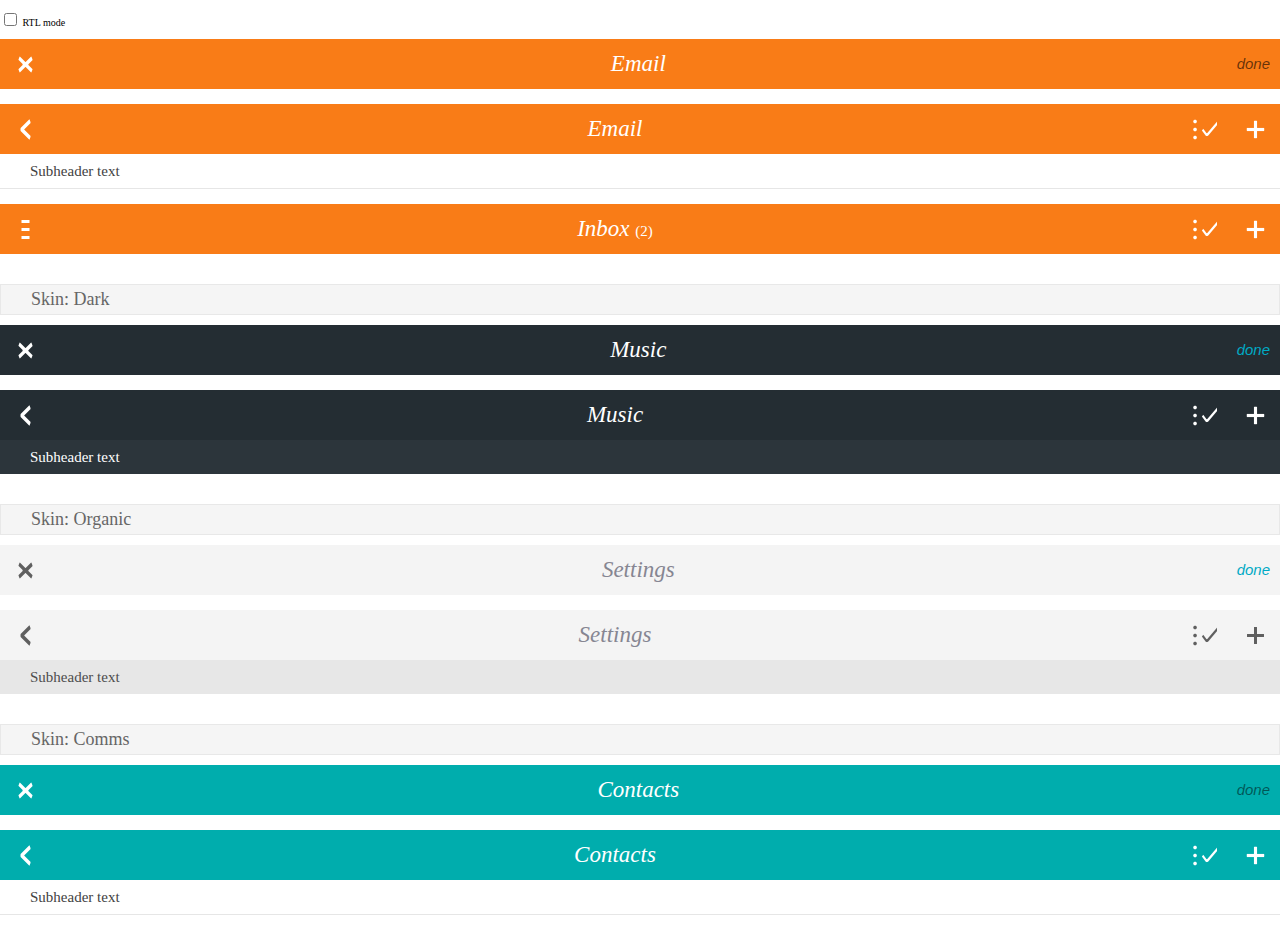
<file: styles/resources/headers/index.html>
<!DOCTYPE html>
<html>
<head>
  <meta charset="utf-8">
  <title>Headers</title>
  <meta name="description" content="Providing top-level navigation and inputs for the active view">
  <!--
    - This <style> and <link> is only used for the example preview,
    - it isn't needed for the real use case.
    -->
  <link rel="stylesheet" href="../headers.css">
  <style type="text/css">
    html, body {
      margin: 0;
      padding: 0;
      font-size: 10px;
      background-color: #fff;
    }
    body {
      background: none;
    }

    h2.bb-docs {
      font-size: 1.8rem;
      font-weight: 300;
      color: #666;
      margin: -0.1rem 0 0;
      background-color: #f5f5f5;
      padding: 0.4rem 0.4rem 0.4rem 3rem;
      border: solid 0.1rem #e8e8e8;
      margin: 3rem 0 1rem;
    }

    section[role="region"] {
      margin-bottom: 1.5rem;
      position: relative;
    }
  </style>
</head>
<body role="application">
  <p dir="ltr">
    <label>
      <input type="checkbox"
        onchange="document.documentElement.dir = this.checked ? 'rtl' : 'ltr'">
      RTL mode
    </label>
  </p>

  <section role="region">
    <header>
      <a href="#"><span class="icon icon-close">close</span></a>
      <menu type="toolbar">
        <button>done</button>
      </menu>
      <h1>Email</h1>
    </header>
  </section>

  <section role="region">
    <header>
      <a href="#"><span class="icon icon-back">back</span></a>
      <menu type="toolbar">
        <button><span class="icon icon-edit">edit</span></button>
        <button><span class="icon icon-add">add</span></button>
      </menu>
      <h1>Email</h1>
    </header>
    <header>
      <h2>Subheader text</h2>
    </header>
  </section>

  <section role="region">
    <header>
      <button><span class="icon icon-menu">menu</span></button>
      <menu type="toolbar">
        <button><span class="icon icon-edit">edit</span></button>
        <button><span class="icon icon-add">add</span></button>
      </menu>
      <h1>Inbox <em>(2)</em></h1>
    </header>
  </section>

  <h2 class="bb-docs">Skin: Dark</h2>
  <section role="region" class="skin-dark">
    <header>
      <a href="#"><span class="icon icon-close">close</span></a>
      <menu type="toolbar">
        <button>done</button>
      </menu>
      <h1>Music</h1>
    </header>
  </section>

  <section role="region" class="skin-dark">
    <header>
      <a href="#"><span class="icon icon-back">back</span></a>
      <menu type="toolbar">
        <button><span class="icon icon-edit">edit</span></button>
        <button><span class="icon icon-add">add</span></button>
      </menu>
      <h1>Music</h1>
    </header>
    <header>
      <h2>Subheader text</h2>
    </header>
  </section>

  <h2 class="bb-docs">Skin: Organic</h2>
  <section role="region" class="skin-organic">
    <header>
      <a href="#"><span class="icon icon-close">close</span></a>
      <menu type="toolbar">
        <button>done</button>
      </menu>
      <h1>Settings</h1>
    </header>
  </section>

  <div class="skin-organic">
    <section role="region">
      <header>
        <a href="#"><span class="icon icon-back">back</span></a>
        <menu type="toolbar">
          <button><span class="icon icon-edit">edit</span></button>
          <button><span class="icon icon-add">add</span></button>
        </menu>
        <h1>Settings</h1>
      </header>
      <header>
        <h2>Subheader text</h2>
      </header>
    </section>
  </div>

  <h2 class="bb-docs">Skin: Comms</h2>
  <div class="skin-comms">
    <section role="region">
      <header>
        <a href="#"><span class="icon icon-close">close</span></a>
        <menu type="toolbar">
          <button>done</button>
        </menu>
        <h1>Contacts</h1>
      </header>
    </section>

    <section role="region">
      <header>
        <a href="#"><span class="icon icon-back">back</span></a>
        <menu type="toolbar">
          <button><span class="icon icon-edit">edit</span></button>
          <button><span class="icon icon-add">add</span></button>
        </menu>
        <h1>Contacts</h1>
      </header>
      <header>
        <h2>Subheader text</h2>
      </header>
    </section>
  </div>

</body>
</html>
</file>
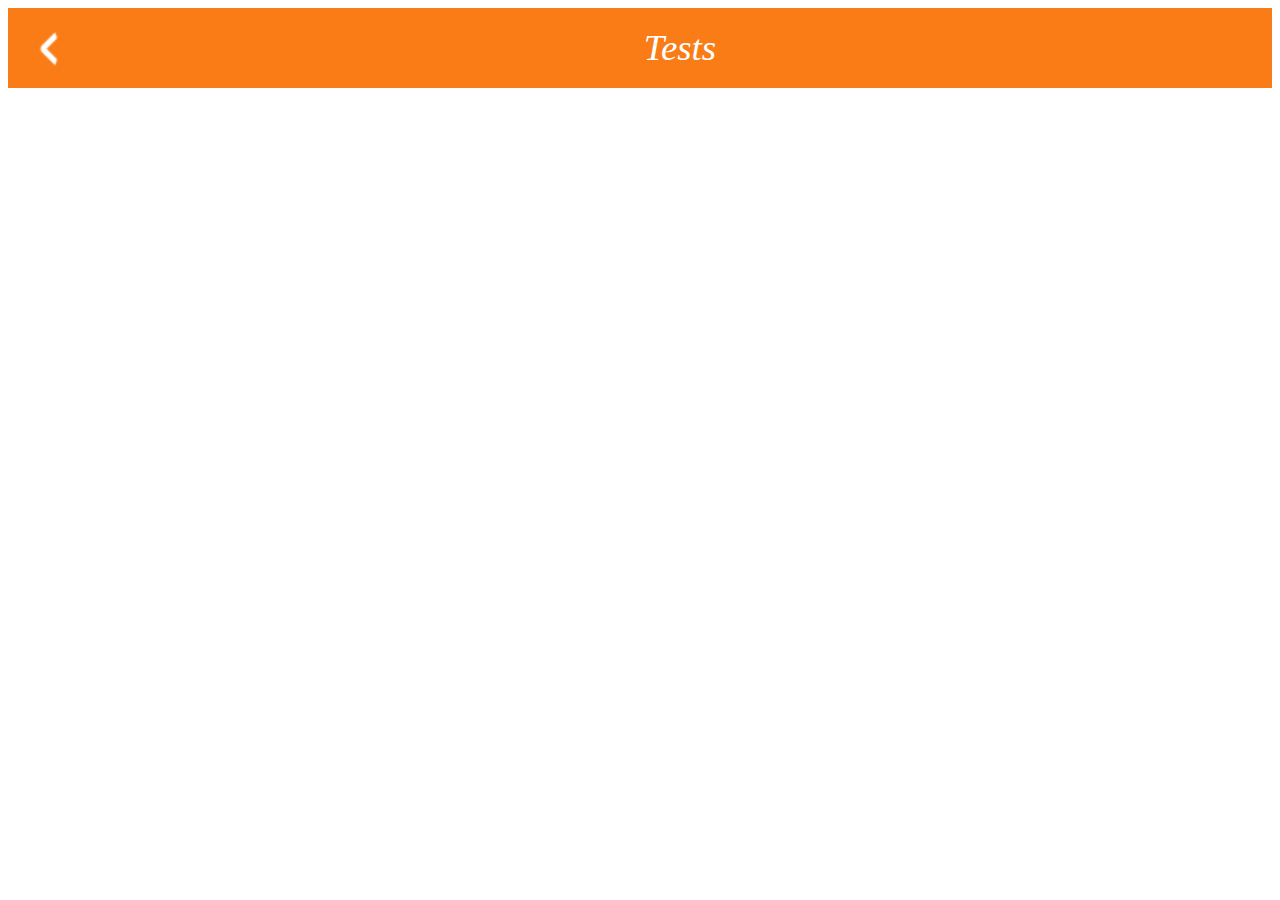
<file: foodOff/foodOff.html>
<!DOCTYPE HTML>
<html>
    <head>
        <title>famo.us App</title>
        <meta name="viewport" content="width=device-width, maximum-scale=1, user-scalable=no" />
        <meta name="mobile-web-app-capable" content="yes" />
        <meta name="apple-mobile-web-app-capable" content="yes" />
        <meta name="apple-mobile-web-app-status-bar-style" content="black" />

        <!-- shims for backwards compatibility -->
        <script type="text/javascript" src="http://code.famo.us/lib/functionPrototypeBind.js"></script>
        <script type="text/javascript" src="http://code.famo.us/lib/classList.js"></script>
        <script type="text/javascript" src="http://code.famo.us/lib/requestAnimationFrame.js"></script>

        <!-- module loader -->
        <script type="text/javascript" src="http://code.famo.us/lib/require.js"></script>

        <!-- famous -->
        <link rel="stylesheet" type="text/css" href="http://code.famo.us/famous/0.2/famous.css" />
        <link href="../styles/app.css" rel="stylesheet" type="text/css">
        <script type="text/javascript" src="http://code.famo.us/famous/0.2/famous.min.js"></script>

        <!-- app code -->
        <link rel="stylesheet" type="text/css" href="css/app.css" />
        <script type="text/javascript">
            require.config({baseUrl: 'src/'});
            require(['main']);
        </script>
    </head>
    <body>
    <section role="region">
        <header>
            <a href="#" onclick="history.back();"><span class="icon icon-back">edit</span></a>
            <menu type="toolbar">
            </menu>
            <h1>Tests</h1>
        </header>
    </section>
    </body>
</html>
</file>
<file: styles/resources/headers.css>
/* -------------------------------------------------------------------
  HEADERS: layout
  Form factor or Skin dependent styles should NOT be defined here.
------------------------------------------------------------------- */

section[role="region"] > header:first-child {
  position: relative;
  display: block;
  z-index: 10;
  padding: 0;
  height: 5rem;
  border: none;
}

section[role="region"] > header:first-child h1 {
  font-size: 2.3rem;
  line-height: 5rem;
  white-space: nowrap;
  text-overflow: ellipsis;
  display: block;
  overflow: hidden;
  margin: 0;
  padding: 0 1rem;
  height: 100%;
  font-weight: 300;
  font-style: italic;
  text-align: center;
}

section[role="region"] > header:first-child h1 em {
  font-weight: 400;
  font-size: 1.5rem;
  line-height: 1em;
  font-style: normal;
}

section[role="region"] > header:first-child menu {
  height: 100%;
  float: right;
  padding: 0;
  margin: 0;
}

/* ----------------------------------
  Buttons
---------------------------------- */

section[role="region"] > header:first-child a,
section[role="region"] > header:first-child button {
  box-sizing: border-box;
  position: relative;
  display: block;
  overflow: hidden;
  float: left;
  min-width: 5rem;
  width: auto;
  height: 5rem;
  border: none;
  background: none;
  padding: 0 1rem;
  margin: 0;
  font-weight: 400;
  font-size: 1.5rem;
  line-height: 5rem;
  border-radius: 0;
  text-decoration: none;
  text-align: center;
  text-shadow: none;
  font-style: italic;
}

/* Pressed state */
section[role="region"] > header:first-child a:focus {
  outline: none;
}

section[role="region"] > header:first-child button::-moz-focus-inner {
  outline: none;
  border: none;
  margin-top: -0.2rem; /* To fix line-height bug (697451) */
  padding: 0;
}

/* Disabled state */
section[role="region"] > header:first-child a[aria-disabled="true"],
section[role="region"] > header:first-child button[disabled] {
  opacity: 0.3;
  pointer-events: none;
}

/* ----------------------------------
  Icons
---------------------------------- */

section[role="region"] > header:first-child .icon {
  display: block;
  width: 3rem;
  height: 5rem;
  background: transparent no-repeat center / 3rem auto;
  font-size: 0;
}

/* ----------------------------------
  Subheader
---------------------------------- */

section[role="region"] > header {
  z-index: 0;
  height: auto;
}

section[role="region"] header h2 {
  margin: 0;
  padding: 0.8rem 3rem;
  font-weight: 400;
  font-size: 1.5rem;
  line-height: 1.8rem;
}

/* ----------------------------------
  right-to-left
---------------------------------- */

html[dir="rtl"] section[role="region"] > header:first-child menu {
  float: left;
}

html[dir="rtl"] section[role="region"] > header:first-child button,
html[dir="rtl"] section[role="region"] > header:first-child a {
  float: right;
}

html[dir="rtl"] section[role="region"] > header:first-child .icon-back {
  transform: rotate(180deg);
}

/* -----------------------------------------------------------------
  HEADER SKIN: default
  Default values in case we are not overriding them using
  class="skin-*"
----------------------------------------------------------------- */

section[role="region"] > header:first-child {
  color: #fff;
  background-color: #f97c17;
}

section[role="region"] > header:first-child h1 {
  color: #fff;
}

section[role="region"] > header:first-child a,
section[role="region"] > header:first-child button {
  color: rgba(0,0,0,0.6);
}

section[role="region"] > header:first-child a:active,
section[role="region"] > header:first-child button:active,
section[role="region"] > header:first-child a:hover,
section[role="region"] > header:first-child button:hover {
  background-color: rgba(0,0,0,0.07);
}

section[role="region"] > header:first-child a:focus,
section[role="region"] > header:first-child button:focus {
  background-color: transparent;
}

/* ----------------------------------
  Icons
---------------------------------- */

section[role="region"] > header:first-child .icon-add {
  background-image: url(headers/images/icons/add.png);
}

section[role="region"] > header:first-child .icon-compose {
  background-image: url(headers/images/icons/compose.png);
}

section[role="region"] > header:first-child .icon-edit {
  background-image: url(headers/images/icons/edit.png);
}

section[role="region"] > header:first-child .icon-send {
  background-image: url(headers/images/icons/send.png);
}

section[role="region"] > header:first-child .icon-close {
  background-image: url(headers/images/icons/close.png);
}

section[role="region"] > header:first-child .icon-back {
  background-image: url(headers/images/icons/back.png);
}

section[role="region"] > header:first-child .icon-menu {
  background-image: url(headers/images/icons/menu.png);
}

section[role="region"] > header:first-child .icon-user {
  background-image: url(headers/images/icons/user.png);
}

section[role="region"] > header:first-child .icon-up {
  background-image: url(headers/images/icons/up.png);
}

section[role="region"] > header:first-child .icon-down {
  background-image: url(headers/images/icons/down.png);
}

section[role="region"] > header:first-child .icon-options {
  background-image: url(headers/images/icons/options.png);
}

/* ----------------------------------
  Subheader
---------------------------------- */

section[role="region"] header h2 {
  color: #424242;
  border-bottom: solid 0.1rem #e6e6e6;
}

/* -----------------------------------------------------------------
  HEADER SKIN: comms
  .skin-comms will override default values
----------------------------------------------------------------- */

.skin-comms section[role="region"] > header:first-child,
section[role="region"].skin-comms > header:first-child {
  background-color: #00adad;
}

.skin-comms section[role="region"] > header:first-child a,
.skin-comms section[role="region"] > header:first-child button,
section[role="region"].skin-comms > header:first-child a,
section[role="region"].skin-comms > header:first-child button {
  color: rgba(0,0,0,0.5);
}

.skin-comms section[role="region"] > header:first-child a:active,
.skin-comms section[role="region"] > header:first-child button:active,
.skin-comms section[role="region"] > header:first-child a:hover,
.skin-comms section[role="region"] > header:first-child button:hover,
section[role="region"].skin-comms > header:first-child a:active,
section[role="region"].skin-comms > header:first-child button:active,
section[role="region"].skin-comms > header:first-child a:hover,
section[role="region"].skin-comms > header:first-child button:hover {
  background-color: rgba(0,0,0,0.1);
}

.skin-comms section[role="region"] > header:first-child a:focus,
.skin-comms section[role="region"] > header:first-child button:focus,
section[role="region"].skin-comms > header:first-child a:focus,
section[role="region"].skin-comms > header:first-child button:focus {
  background-color: transparent;
}

/* -----------------------------------------------------------------
  HEADER SKIN: dark
  .skin-dark will override default values
----------------------------------------------------------------- */

section[role="region"].skin-dark > header:first-child,
.skin-dark > section[role="region"] > header:first-child {
  background-color: #242d33;
}

.skin-dark section[role="region"] > header:first-child a,
.skin-dark section[role="region"] > header:first-child button,
section[role="region"].skin-dark > header:first-child a,
section[role="region"].skin-dark > header:first-child button {
  color: #00aac5;
}

.skin-dark section[role="region"] > header:first-child a:active,
.skin-dark section[role="region"] > header:first-child button:active,
.skin-dark section[role="region"] > header:first-child a:hover,
.skin-dark section[role="region"] > header:first-child button:hover,
section[role="region"].skin-dark > header:first-child a:active,
section[role="region"].skin-dark > header:first-child button:active,
section[role="region"].skin-dark > header:first-child a:hover,
section[role="region"].skin-dark > header:first-child button:hover {
  background-color: rgba(0,0,0,0.4);
}

.skin-dark section[role="region"] > header:first-child a:focus,
.skin-dark section[role="region"] > header:first-child button:focus,
section[role="region"].skin-dark > header:first-child a:focus,
section[role="region"].skin-dark > header:first-child button:focus {
  background-color: transparent;
}

section[role="region"].skin-dark header h2,
.skin-dark > section[role="region"] header h2 {
  background-color: #2c353b;
  color: #fff;
  border: none;
}

/* -----------------------------------------------------------------
  HEADER SKIN: organic
  .skin-organic will override default values
----------------------------------------------------------------- */

section[role="region"].skin-organic > header:first-child,
.skin-organic section[role="region"] > header:first-child {
  color: #868692;
  background-color: #f4f4f4;
}

section[role="region"].skin-organic > header:first-child h1,
.skin-organic section[role="region"] > header:first-child h1 {
  color: #868692;
}

section[role="region"].skin-organic > header:first-child a,
section[role="region"].skin-organic > header:first-child button,
.skin-organic section[role="region"] > header:first-child a,
.skin-organic section[role="region"] > header:first-child button {
  color: #00aac5;
}

section[role="region"].skin-organic > header:first-child a:focus,
section[role="region"].skin-organic > header:first-child button:focus,
.skin-organic section[role="region"] > header:first-child a:focus,
.skin-organic section[role="region"] > header:first-child button:focus {
  background-color: transparent;
}

/* ----------------------------------
  Icons
---------------------------------- */

section[role="region"].skin-organic > header:first-child .icon-back,
.skin-organic section[role="region"] > header:first-child .icon-back {
  background-image: url(headers/images/icons/organic/back.png);
}

section[role="region"].skin-organic > header:first-child .icon-close,
.skin-organic section[role="region"] > header:first-child .icon-close {
  background-image: url(headers/images/icons/organic/close.png);
}

section[role="region"].skin-organic > header:first-child .icon-add,
.skin-organic section[role="region"] > header:first-child .icon-add {
  background-image: url(headers/images/icons/organic/add.png);
}

section[role="region"].skin-organic > header:first-child .icon-edit,
.skin-organic section[role="region"] > header:first-child .icon-edit {
  background-image: url(headers/images/icons/organic/edit.png);
}

/* ----------------------------------
  Subheader
---------------------------------- */

section[role="region"].skin-organic header h2,
.skin-organic section[role="region"] header h2 {
  background-color: #e7e7e7;
  color: #4d4d4d;
  border: none;
}
</file>
<file: styles/app.css>
@import url(resources/headers.css);
/*Default CSS layout for narrow screens*/


@media (min-width: 480px) {
  /*CSS for medium width screens*/
}

@media (min-width: 800px) {
  /*CSS for wide screens*/
}

@media (min-width: 1100px) {
  /*CSS for really wide screens*/
}

section[role="region"] {
  margin-bottom: 1.5rem;
  position: relative;
}
</file>
<file: foodOff/css/app.css>
html {
    background-color: #fff;
    color: #000;
}

h1 {
	font-size: 40px;
}
.double-sided {
    -webkit-backface-visibility: visible;
    backface-visibility: visible;
}
</file>
